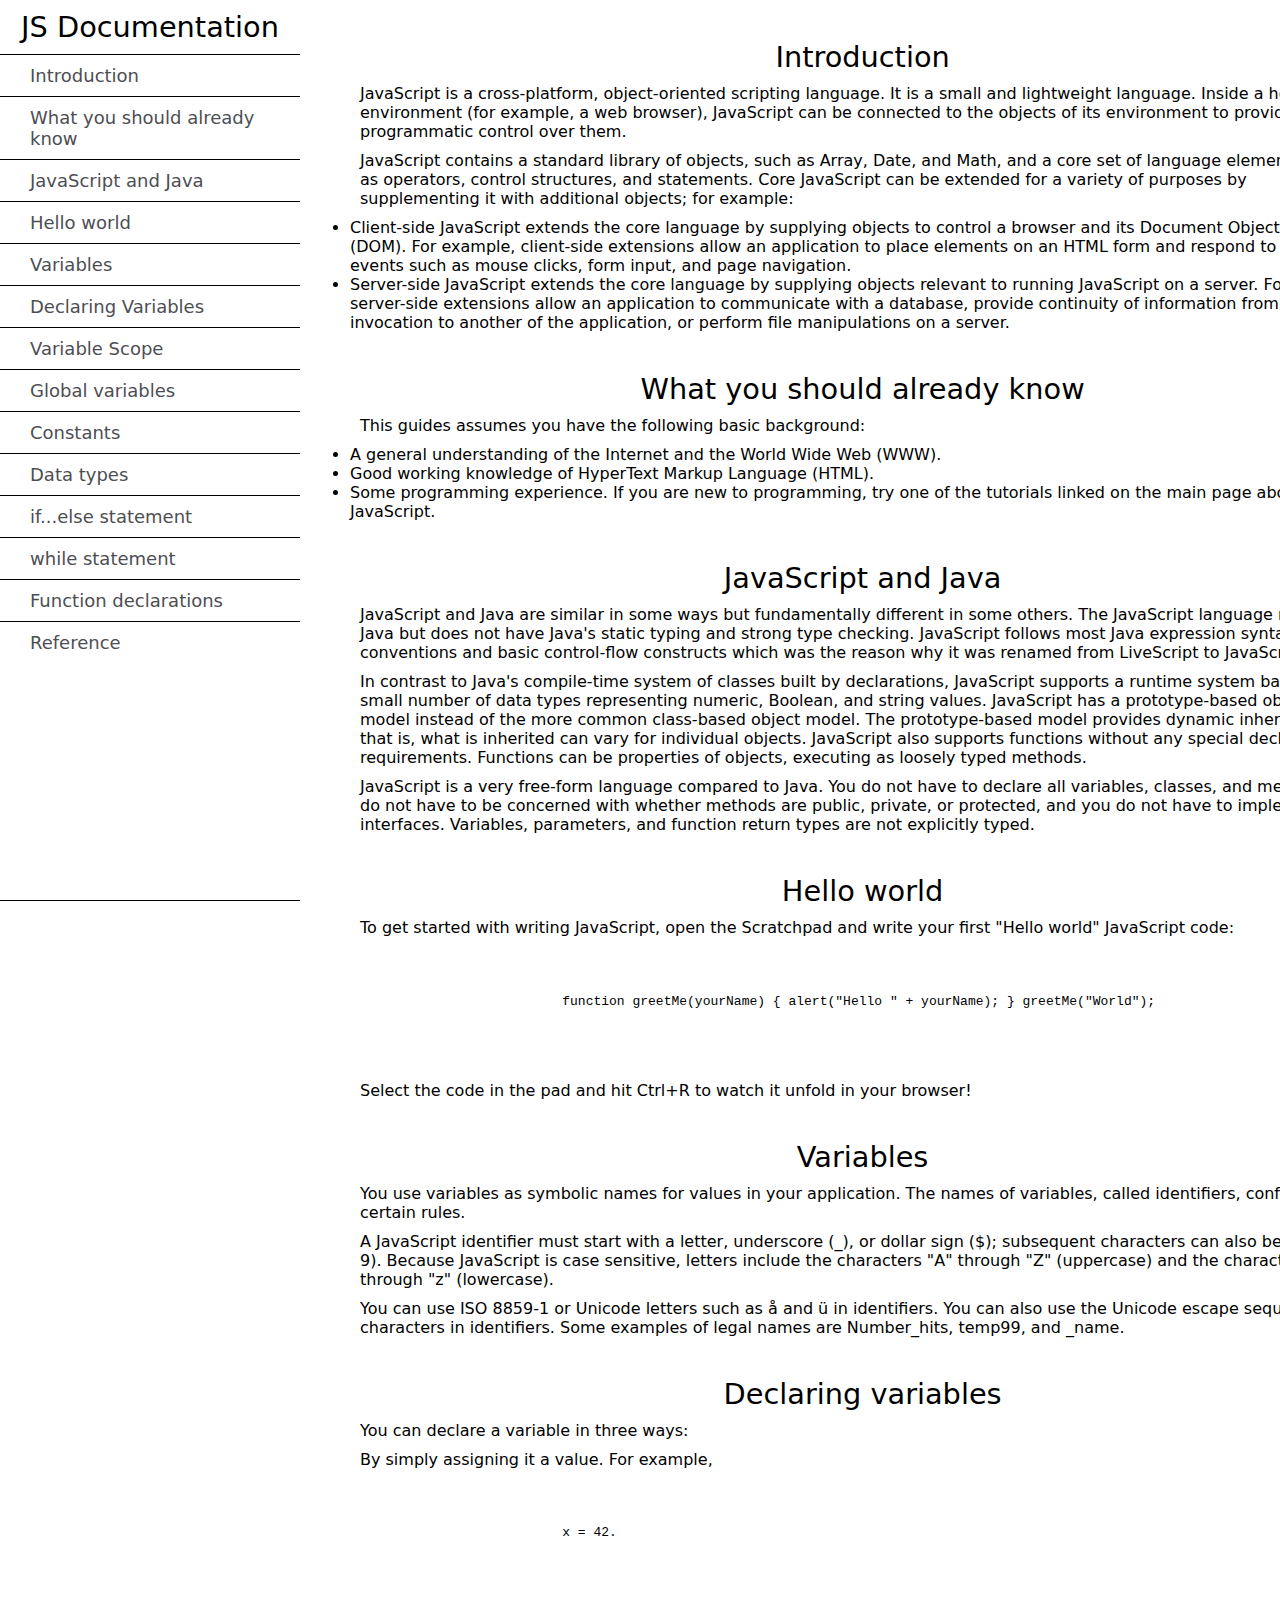
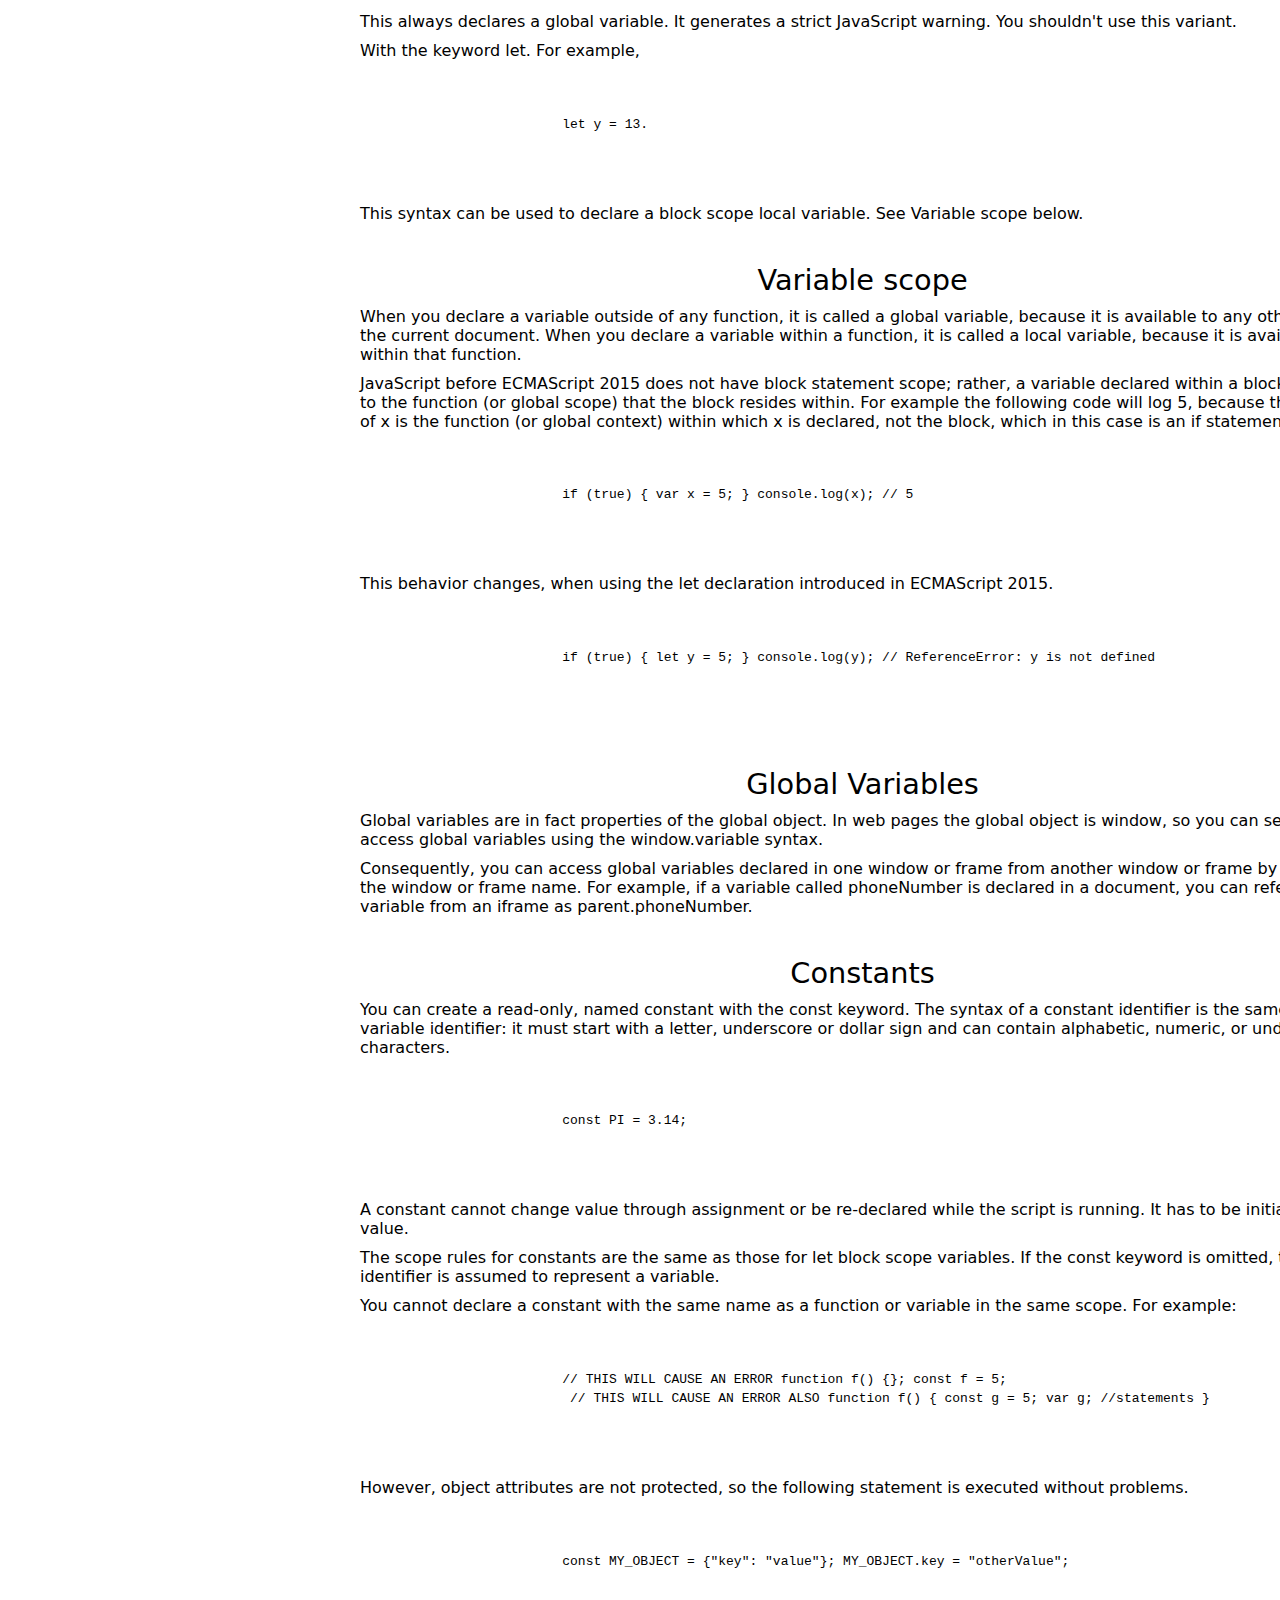
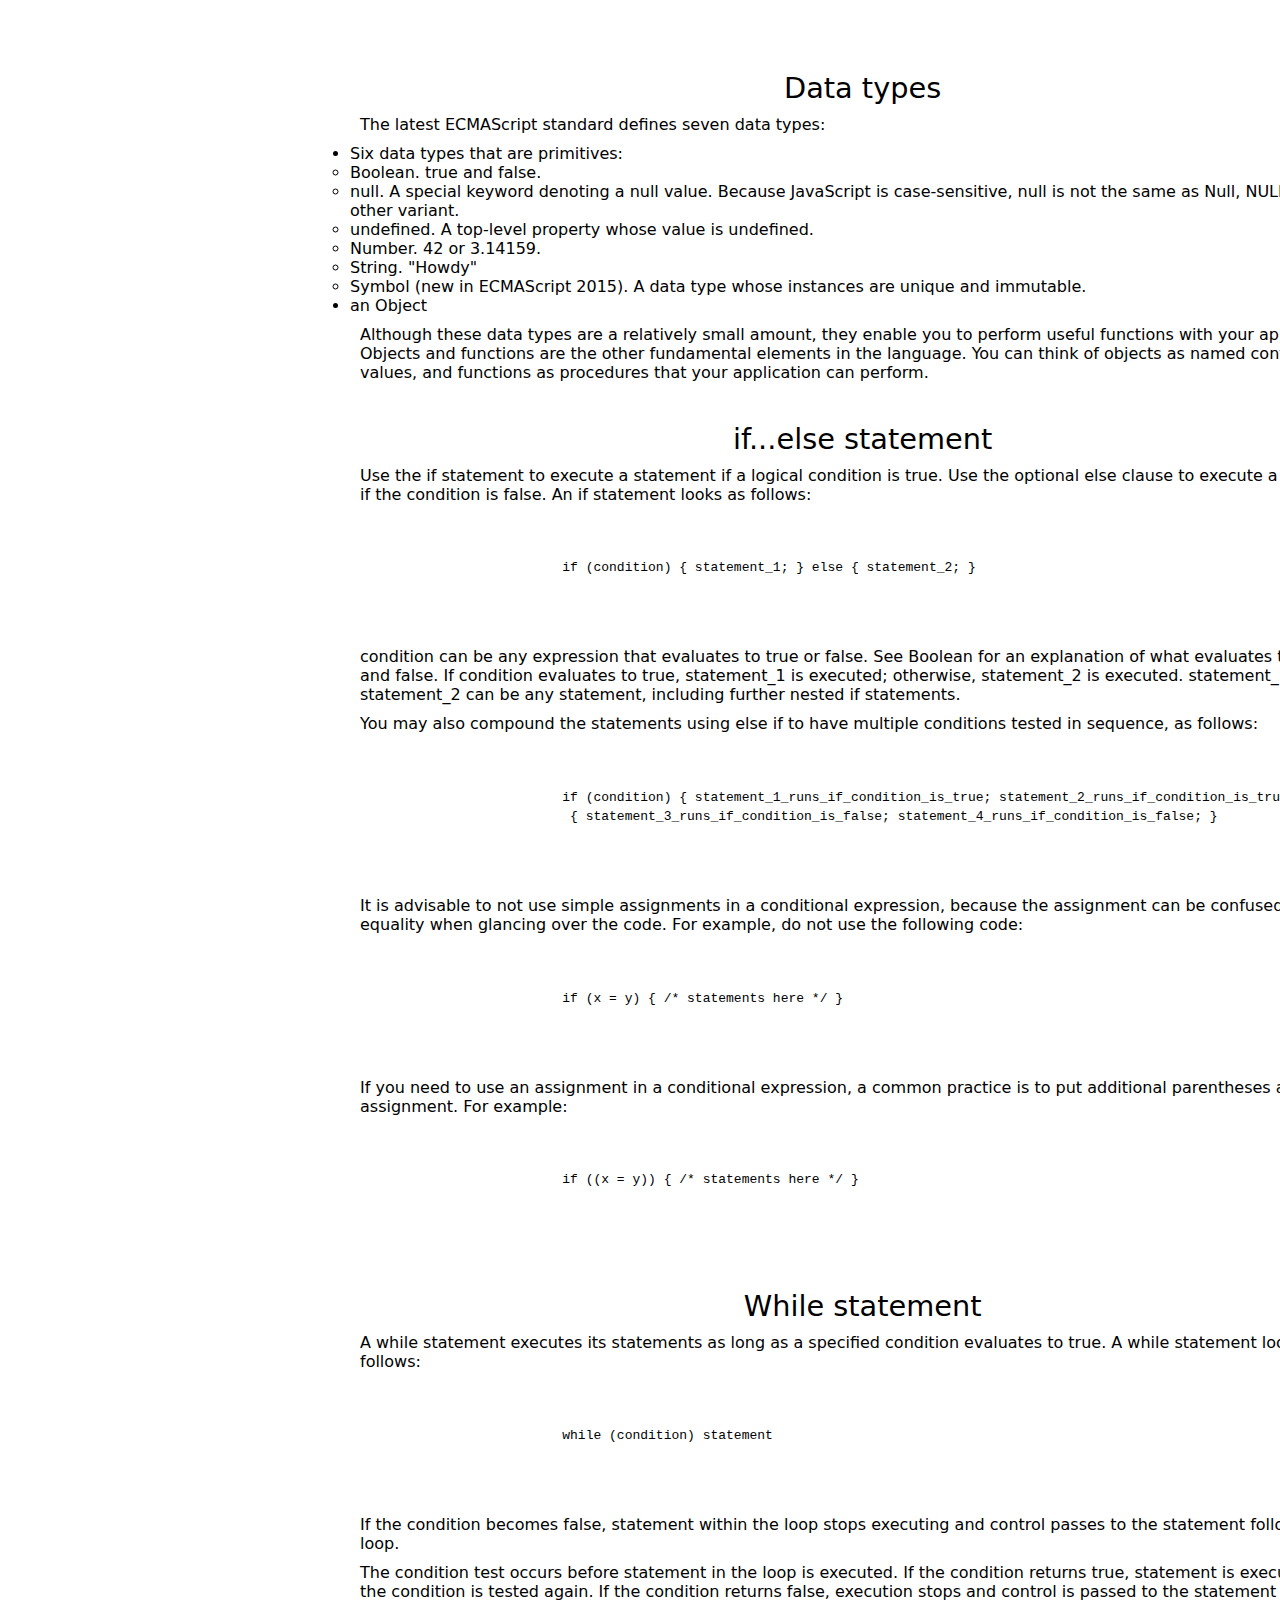
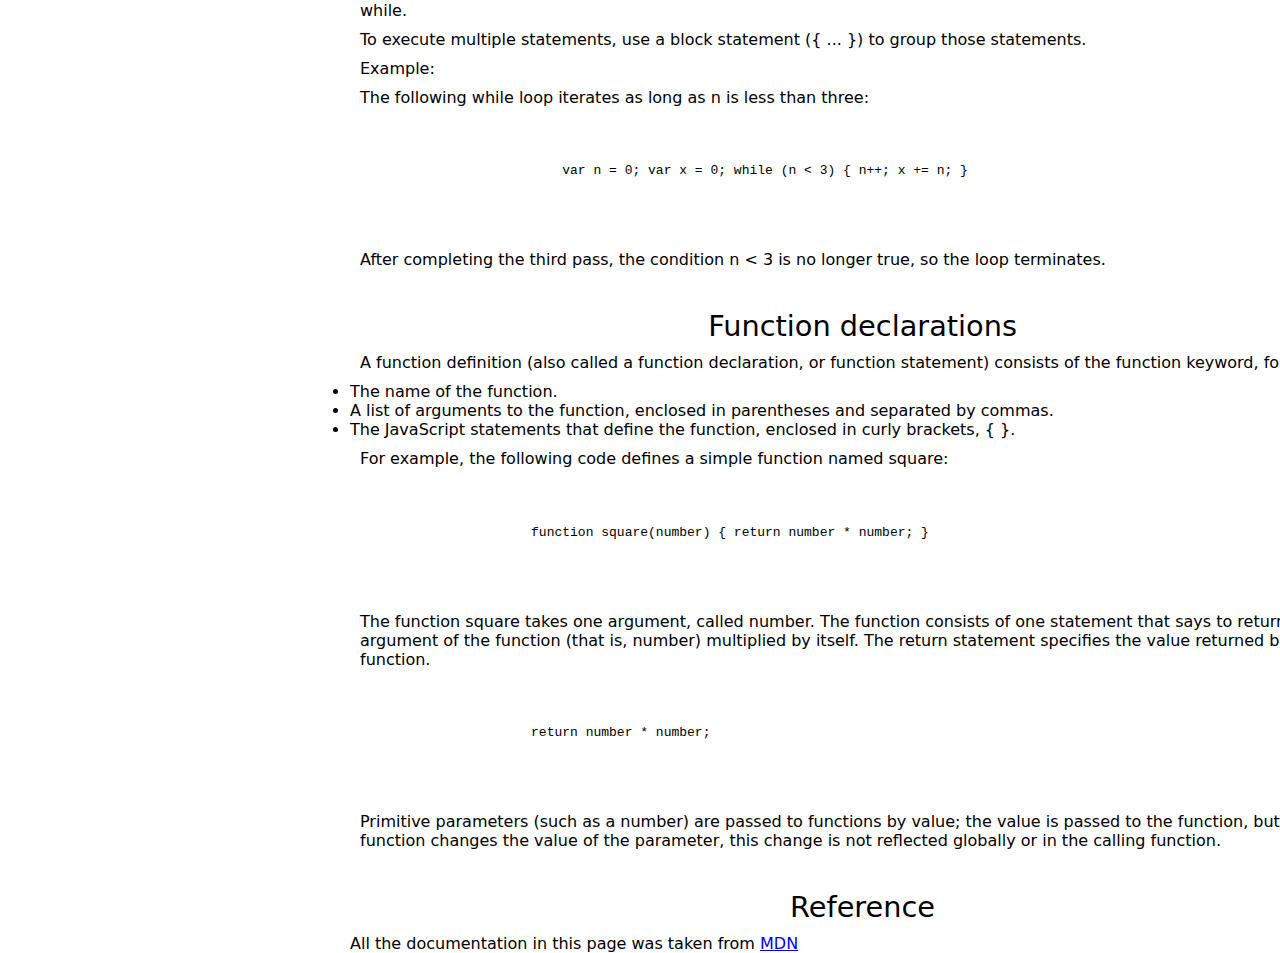
<file: tech-doc/index.html>
<!DOCTYPE html>
<html lang="en">
<head>
    <meta charset="UTF-8">
    <meta name="viewport" content="width=device-width, initial-scale=1.0">
    <link rel="stylesheet" href="./styles.css">
    <title>Technical Document</title>
</head>
<body>

    <nav id="navbar">
        <header>JS Documentation</header>
            <ul>
                <li><a class="nav-link" href="#Introduction">Introduction</a></li>
                <li><a class="nav-link" href="#What_you_should_already_know">What you should already know</a></li>
                <li><a class="nav-link" href="#JavaScript_and_Java">JavaScript and Java</a></li>
                <li><a class="nav-link" href="#Hello_world">Hello world</a></li>
                <li><a class="nav-link" href="#Variables">Variables</a></li>
                <li><a class="nav-link" href="#Declaring_variables">Declaring Variables</a></li>
                <li><a class="nav-link" href="#Variable_scope">Variable Scope</a></li>
                <li><a class="nav-link" href="#Global_variables">Global variables</a></li>
                <li><a class="nav-link" href="#Constants">Constants</a></li>
                <li><a class="nav-link" href="#Data_types">Data types</a></li>
                <li><a class="nav-link" href="#if...else_statement">if...else statement</a></li>
                <li><a class="nav-link" href="#While_statement">while statement</a></li>
                <li><a class="nav-link" href="#Function_declarations">Function declarations</a></li>
                <li><a class="nav-link" href="#Reference">Reference</a></li>
            </ul>
    </nav>



    <main id="main-doc">
        
        <section class="main-section" id="Introduction">
            <header>Introduction</header>
                <p>
                    JavaScript is a cross-platform, object-oriented scripting language. It is a small and lightweight language. 
                    Inside a host environment (for example, a web browser), JavaScript can be connected to the objects of its
                     environment to provide programmatic control over them.
                </p>
                <p>
                    JavaScript contains a standard library of objects, such as Array, Date, and Math, and a core set of
                     language elements such as operators, control structures, and statements. Core JavaScript can be extended
                      for a variety of purposes by supplementing it with additional objects; for example:
                </p>

                <ul>
                    <li>
                        Client-side JavaScript extends the core language by supplying objects to control a browser and its
                         Document Object Model (DOM). For example, client-side extensions allow an application to place
                          elements on an HTML form and respond to user events such as mouse clicks, form input, and page navigation.
                    </li>
                    <li>
                        Server-side JavaScript extends the core language by supplying objects relevant to running JavaScript on a server.
                         For example, server-side extensions allow an application to communicate with a database, provide continuity of information
                          from one invocation to another of the application, or perform file manipulations on a server.
                    </li>
                </ul>

        </section>
       
       
        <section class="main-section" id="What_you_should_already_know">
            <header>What you should already know</header>
                <p>This guides assumes you have the following basic background:</p>
                <ul>
                    <li>A general understanding of the Internet and the World Wide Web (WWW).</li>
                    <li>Good working knowledge of HyperText Markup Language (HTML).</li>
                    <li>Some programming experience. If you are new to programming, try one of the tutorials linked on the main page about JavaScript.</li>
                </ul>
                
        </section>
       
       
        <section class="main-section" id="JavaScript_and_Java">
            <header>JavaScript and Java</header>
            <p>JavaScript and Java are similar in some ways but fundamentally different in some others. The JavaScript
                language resembles Java but does not have Java's static typing and strong type checking. JavaScript
                 follows most Java expression syntax, naming conventions and basic control-flow constructs which was
                  the reason why it was renamed from LiveScript to JavaScript.</p>
           <p>In contrast to Java's compile-time system of classes built by declarations, JavaScript supports a runtime
                system based on a small number of data types representing numeric, Boolean, and string values. JavaScript
                 has a prototype-based object model instead of the more common class-based object model. The prototype-based
                  model provides dynamic inheritance; that is, what is inherited can vary for individual objects. JavaScript
                   also supports functions without any special declarative requirements. Functions can be properties of objects,
                    executing as loosely typed methods.</p>
           <p>JavaScript is a very free-form language compared to Java. You do not have to declare all variables, classes,
                and methods. You do not have to be concerned with whether methods are public, private, or protected,
                 and you do not have to implement interfaces. Variables, parameters, and function return types are not explicitly typed.</p>
        </section>
       
       
        <section class="main-section" id="Hello_world">
            <header>Hello world</header>
                <p>To get started with writing JavaScript, open the Scratchpad and write your first "Hello world" JavaScript code:</p>

                <pre>
                    <code>
                        function greetMe(yourName) { alert("Hello " + yourName); } greetMe("World");
                    </code>
                </pre>
                <p>Select the code in the pad and hit Ctrl+R to watch it unfold in your browser!</p>
        </section>
       
       
        <section class="main-section" id="Variables">
            <header>Variables</header>
                <p>You use variables as symbolic names for values in your application. The names of variables,
                     called identifiers, conform to certain rules.</p>
                <p>A JavaScript identifier must start with a letter, underscore (_), or dollar sign ($);
                     subsequent characters can also be digits (0-9). Because JavaScript is case sensitive,
                      letters include the characters "A" through "Z" (uppercase) and the characters "a" through "z" (lowercase).</p>
                <p>You can use ISO 8859-1 or Unicode letters such as å and ü in identifiers. You can also
                     use the Unicode escape sequences as characters in identifiers. Some examples of legal
                      names are Number_hits, temp99, and _name.</p>
        </section>
       
       
        <section class="main-section" id="Declaring_variables">
            <header>Declaring variables</header>
                <p>You can declare a variable in three ways:</p>
                <p>By simply assigning it a value. For example,</p>

                <pre>
                    <code>
                        x = 42.
                    </code>
                </pre>

                <p>This always declares a global variable. It generates a strict JavaScript warning.
                     You shouldn't use this variant.</p>

                <p>With the keyword let. For example,</p>

                <pre>
                    <code>
                        let y = 13.
                    </code>
                </pre>
                <p>This syntax can be used to declare a block scope local variable. See Variable scope below.</p>
        </section>
       
       
        <section class="main-section" id="Variable_scope">
            <header>Variable scope</header>
                <p>When you declare a variable outside of any function, it is called a global variable,
                     because it is available to any other code in the current document. When you declare a
                      variable within a function, it is called a local variable, because it is available only
                       within that function.</p>
                <p>JavaScript before ECMAScript 2015 does not have block statement scope; rather,
                     a variable declared within a block is local to the function (or global scope)
                      that the block resides within. For example the following code will log 5,
                       because the scope of x is the function (or global context) within which x is declared,
                        not the block, which in this case is an if statement.</p>
                <pre>
                    <code>
                        if (true) { var x = 5; } console.log(x); // 5
                    </code>
                </pre>
                <p>This behavior changes, when using the let declaration introduced in ECMAScript 2015.</p>
                <pre>
                    <code>
                        if (true) { let y = 5; } console.log(y); // ReferenceError: y is not defined
                    </code>
                </pre>
        </section>
       
       
        <section class="main-section" id="Global_variables">
            <header>Global Variables</header>
                <p>Global variables are in fact properties of the global object. In web pages the global object
                     is window, so you can set and access global variables using the window.variable syntax.</p>
                
                <p>Consequently, you can access global variables declared in one window or frame from another
                     window or frame by specifying the window or frame name. For example, if a variable called
                      phoneNumber is declared in a document, you can refer to this variable from an
                       iframe as parent.phoneNumber.</p>


        </section>
       
       
        <section class="main-section" id="Constants">
            <header>Constants</header>
                <p>You can create a read-only, named constant with the const keyword. The syntax of a constant
                     identifier is the same as for a variable identifier: it must start with a letter,
                      underscore or dollar sign and can contain alphabetic, numeric, or underscore characters.</p>
                <pre>
                    <code>
                        const PI = 3.14;
                    </code>
                </pre>

                <p>A constant cannot change value through assignment or be re-declared while the script
                     is running. It has to be initialized to a value.</p>
                <p>The scope rules for constants are the same as those for let block scope variables.
                     If the const keyword is omitted, the identifier is assumed to represent a variable.</p>

                <p>You cannot declare a constant with the same name as a function or variable in the same
                     scope. For example:</p>

                <pre>
                    <code>
                        // THIS WILL CAUSE AN ERROR function f() {}; const f = 5;
                         // THIS WILL CAUSE AN ERROR ALSO function f() { const g = 5; var g; //statements }  
                    </code>
                </pre>

                <p>
                    However, object attributes are not protected, so the following statement is executed without problems.
                </p>

                <pre>
                    <code>
                        const MY_OBJECT = {"key": "value"}; MY_OBJECT.key = "otherValue";
                    </code>
                </pre>

        </section>
       
       
        <section class="main-section" id="Data_types">
            <header>Data types</header>
                <p>The latest ECMAScript standard defines seven data types:</p>
                <ul>
                    <li>Six data types that are primitives:</li>
                    <ul>
                        <li>Boolean. true and false.</li>
                        <li>null. A special keyword denoting a null value. Because JavaScript is case-sensitive,
                                null is not the same as Null, NULL, or any other variant.</li>
                        <li>undefined. A top-level property whose value is undefined.</li>
                        <li>Number. 42 or 3.14159.</li>
                        <li>String. "Howdy"</li>
                        <li>Symbol (new in ECMAScript 2015). A data type whose instances are unique and immutable.</li>
                    </ul>
                    <li>an Object</li>
                </ul>
                <p>Although these data types are a relatively small amount, they enable you to perform useful
                     functions with your applications. Objects and functions are the other fundamental elements
                      in the language. You can think of objects as named containers for values, and functions as
                       procedures that your application can perform.</p>
        </section>
       
        <section class="main-section" id="if...else_statement">
            <header>if...else statement</header>
                <p>Use the if statement to execute a statement if a logical condition is true. Use the optional
                     else clause to execute a statement if the condition is false. An if statement looks as follows:</p>
                <pre>
                    <code>
                        if (condition) { statement_1; } else { statement_2; }
                    </code>
                </pre>

                <p>condition can be any expression that evaluates to true or false. See Boolean for an explanation
                     of what evaluates to true and false. If condition evaluates to true, statement_1 is executed;
                      otherwise, statement_2 is executed. statement_1 and statement_2 can be any statement, including further nested if statements.</p>

                <p>You may also compound the statements using else if to have multiple conditions tested in sequence, as follows:</p>

                <pre>
                    <code>
                        if (condition) { statement_1_runs_if_condition_is_true; statement_2_runs_if_condition_is_true; } else
                         { statement_3_runs_if_condition_is_false; statement_4_runs_if_condition_is_false; }
                    </code>
                </pre>

                <p>It is advisable to not use simple assignments in a conditional expression,
                     because the assignment can be confused with equality when glancing over the code. For example, do not use the following code:</p>

                <pre>
                    <code>
                        if (x = y) { /* statements here */ }  
                    </code>
                </pre>

                <p>If you need to use an assignment in a conditional expression, a common practice is to put additional parentheses around the assignment. For example:</p>

                <pre>
                    <code>
                        if ((x = y)) { /* statements here */ }
                    </code>
                </pre>
        </section>
       
       
        <section class="main-section" id="While_statement">
            <header>While statement</header>
                <p>A while statement executes its statements as long as a specified condition evaluates to true. A while statement looks as follows:</p>
                <pre>
                    <code>
                        while (condition) statement
                    </code>
                </pre>

                <p>If the condition becomes false, statement within the loop stops executing and control passes to the statement following the loop.</p>
                <p>The condition test occurs before statement in the loop is executed. If the condition returns true, statement is executed and the condition is tested again. If the condition returns false, execution stops and control is passed to the statement following while.</p>
                <p>To execute multiple statements, use a block statement ({ ... }) to group those statements.</p>
                <p>Example:</p>
                <p>The following while loop iterates as long as n is less than three:</p>
                <pre>
                    <code>
                        var n = 0; var x = 0; while (n < 3) { n++; x += n; }
                    </code>
                </pre>
                <p>After completing the third pass, the condition n < 3 is no longer true, so the loop terminates.</p>
        </section>
       
       
        <section class="main-section" id="Function_declarations">
            <header>Function declarations</header>
            <p>A function definition (also called a function declaration, or function statement) consists of the
                 function keyword, followed by:</p>
            <ul>
                <li>The name of the function.</li>
                <li>A list of arguments to the function, enclosed in parentheses and separated by commas.</li>
                <li>The JavaScript statements that define the function, enclosed in curly brackets, { }.</li>
            </ul>

            <p>For example, the following code defines a simple function named square:</p>

            <pre>
                <code>
                    function square(number) { return number * number; }
                </code>
            </pre>

            <p>The function square takes one argument, called number. The function consists of one statement
                 that says to return the argument of the function (that is, number) multiplied by itself.
                  The return statement specifies the value returned by the function.</p>
            <pre>
                <code>
                    return number * number;
                </code>
            </pre>

            <p>Primitive parameters (such as a number) are passed to functions by value; the value is passed
                 to the function, but if the function changes the value of the parameter, this change is not
                  reflected globally or in the calling function.</p>
        </section>
       
       
        <section class="main-section" id="Reference">
            <header>Reference</header>
            <ul>
                All the documentation in this page was taken from <a href="https://developer.mozilla.org/en-US/docs/Web/JavaScript/Guide">MDN</a>
            </ul>
        </section>
    
    </main>
</body>
</html>
</file>
<file: tech-doc/styles.css>
* {
    margin: 0;
    padding: 0;

}

body {
    background-color: (234,234,234);
    display: flex;
    flex-direction: column;
    min-height: 100vh;
    font-family: system-ui, -apple-system, BlinkMacSystemFont, 'Segoe UI', Roboto, Oxygen, Ubuntu, Cantarell, 'Open Sans', 'Helvetica Neue', sans-serif;

}

section {
    margin-top: 40px;
}

#navbar {
    background-color: #fff;
    width: 100%;
    border-bottom: 1px solid;


}

#navbar li {
    color: #4d4e53;
    border-top: 1px solid black;
    list-style: none;
}

#navbar a {
    display: block;
    padding: 10px 30px;
    color: #4d4e53;
    text-decoration: none;
    cursor: pointer;
    font-size: 18px;
    transition: text-indent 0.3s ease-in-out;

}

#navbar a:hover {
    font-weight: 500;
    text-indent: 5px;
    transition: text-indent .3s ease-in-out;
}

p {
    margin: 10px;
}

ol {
    margin-left: 30px;
}

#maindoc {
    margin: 0 auto;

}

header {
    color: black;
    margin: 10px;
    text-align: center;
    font-size: 1.8em;
    font-weight: 500;

}

code {
    display: block;
    text-align: left;
    white-space: pre;
    word-break: normal;
    word-wrap: normal;
    line-height: 1.5;
    background-color: #fff;
    padding: 0 15px;
    margin: 10px;
    border-radius: 5px;
}

footer {
    padding: 30px;
    text-align: center;
    color: #888;

}

@media only screen and (min-width: 815px) {
    body {
        flex-direction: row;
    }

    #navbar {
        width: 300px;
        position: fixed;
        height: 100%;
        overflow: auto;
    }

    #main-doc {
        margin: 0 20px;
        margin-left: 350px;
        
    }
}
</file>
